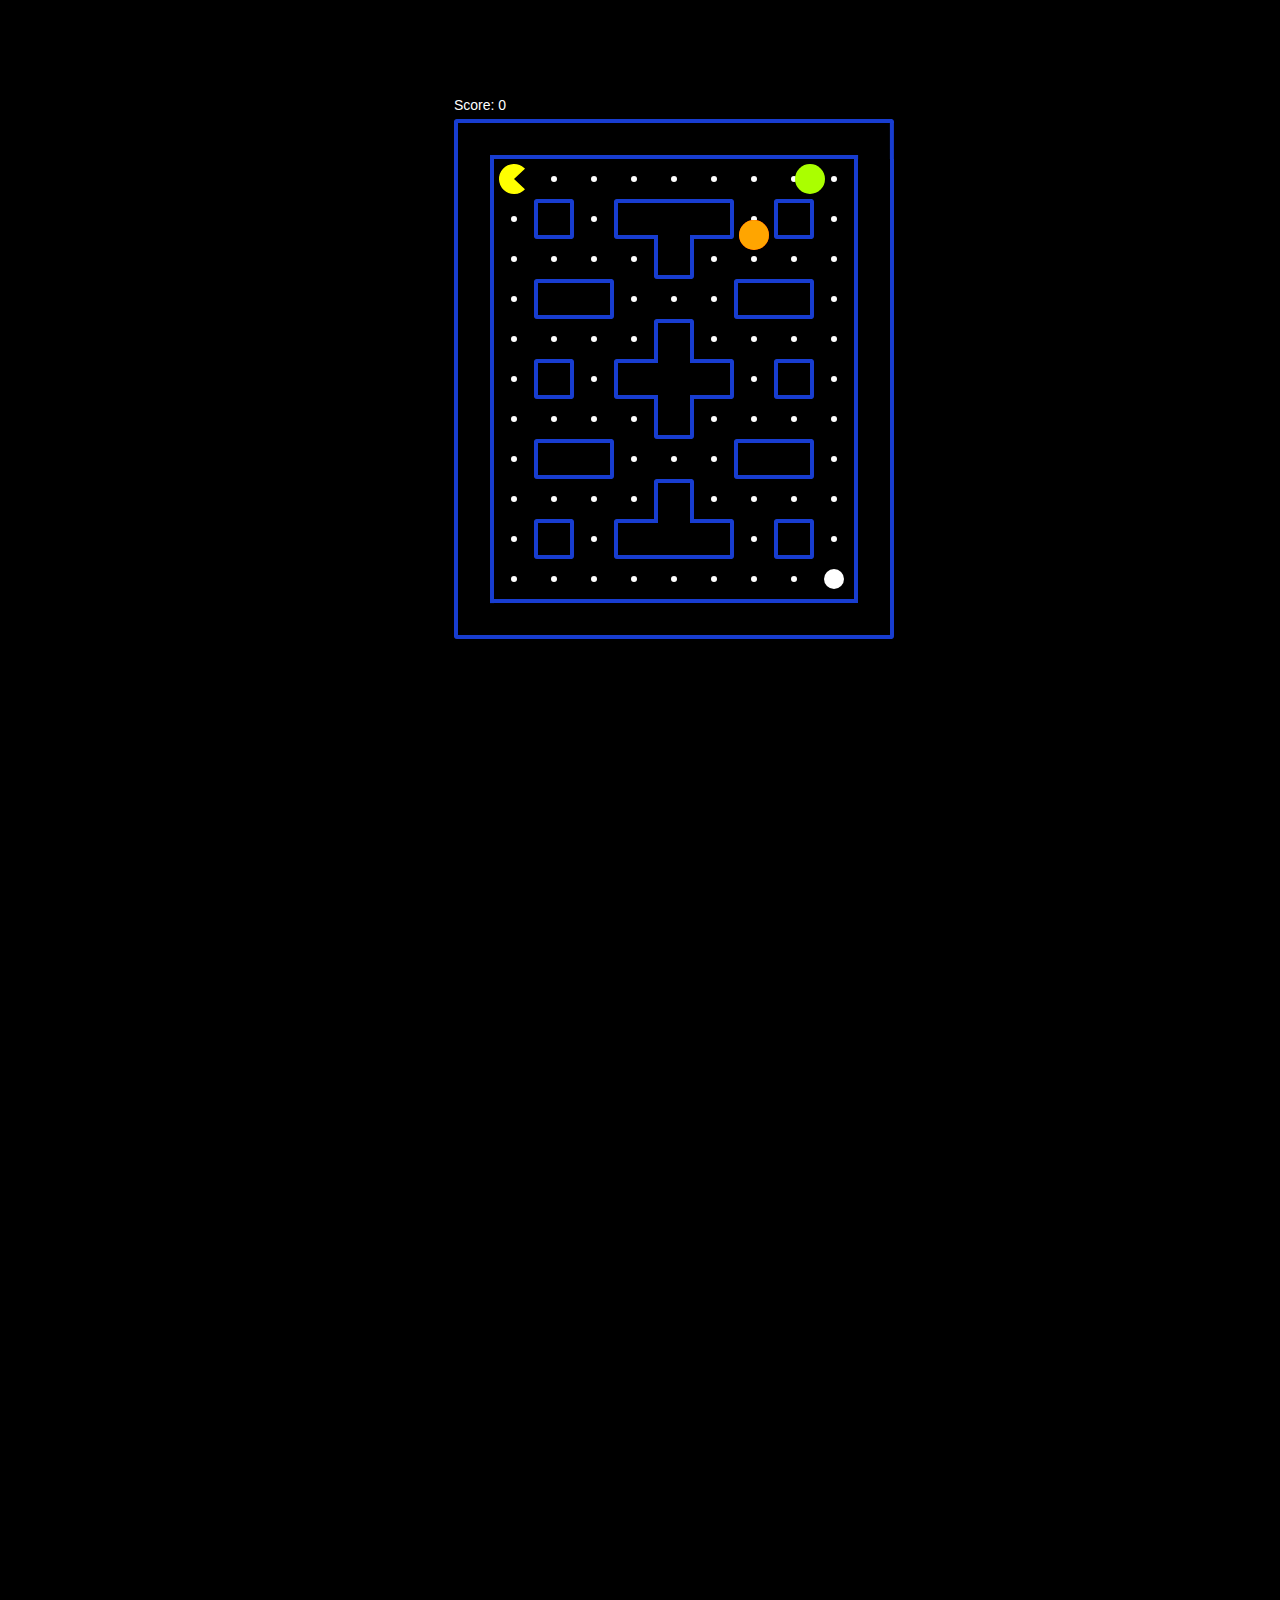
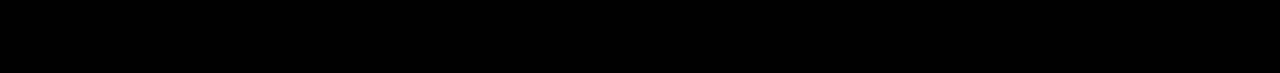
<file: PacMan/index.html>
<!DOCTYPE html>
<html lang="en">
<head>
    <title>PacMan</title>
<style>
    body{
        margin: 0 0 50% 0;
        background-color: black;
        padding: 10px 20px;
        overflow: hidden;
    }
    .score{
        padding-top: 9%;
        color: white;
        font-family: sans-serif;
        font-size:14px;
        margin-bottom: 6px;
        position: relative;
    }
    .center{
       margin-left: 35%;
    }
    a:hover{
        color: yellow;
    }
</style>
</head>
<body>
<div class="center">
<p class="score">
    <span>Score: </span><span id="current_score">0</span>
</p>
<canvas>

</canvas>
<script src="index.js"></script>

</div>
</body>
</html>
</file>
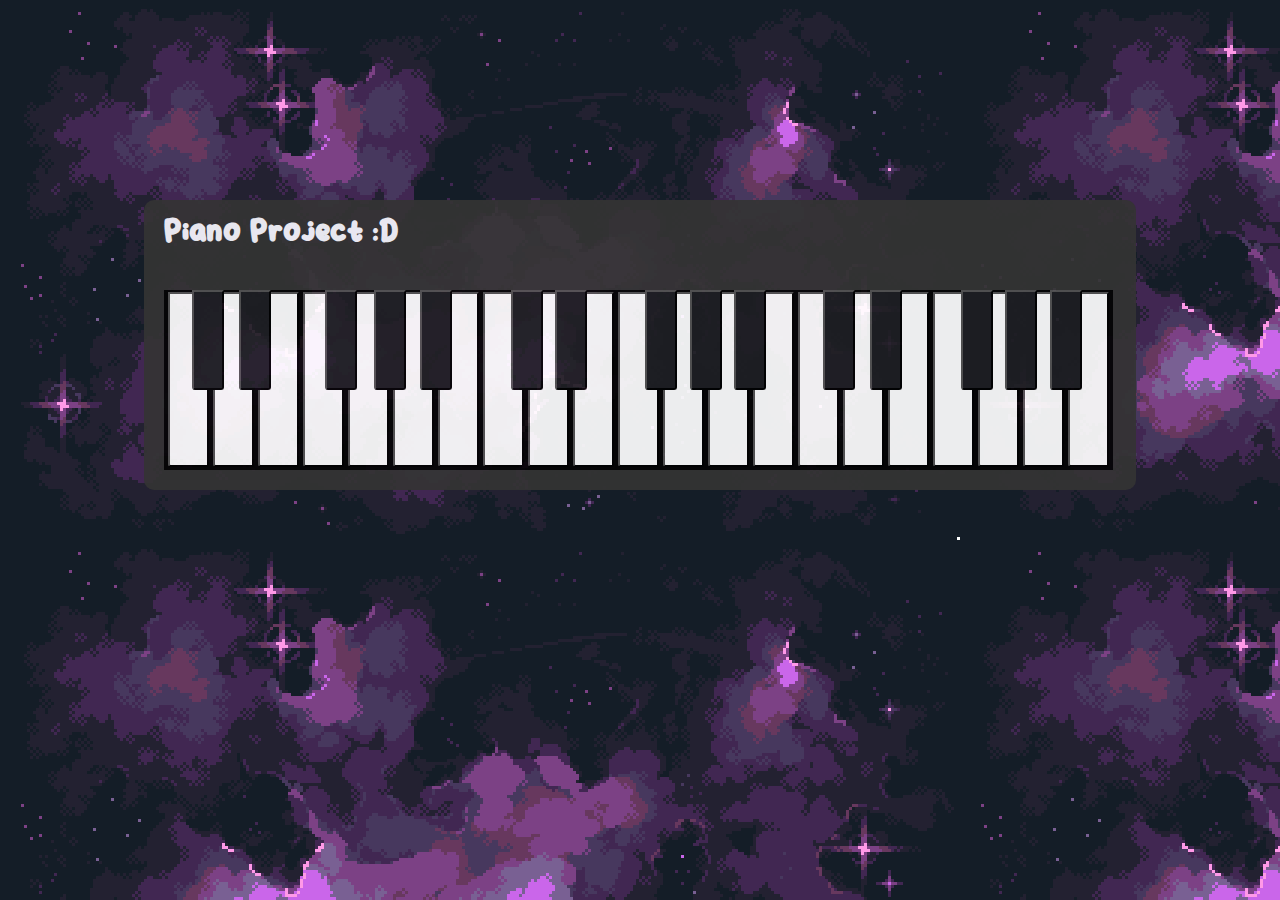
<file: Piano/index.html>
<!DOCTYPE html>
<html lang="en">
<head>
    <meta charset="UTF-8" />
    <title>Piano</title>
    <meta name="viewport" content="width=device-width, initial-scale=1.0" />
    <link rel="stylesheet" href="./keys_style.css">
    <link rel="stylesheet" href="./styles.css">
</head>
<body>
<div id="piano">
    <h1 class="logo">Piano Project :D</h1>
    <div class="keys">
        <button class="key" id="C3" accesskey="c"></button>
        <button class="black--key" id="Db3" ></button> <!-- 2 -->
        <button class="key" id="D3"></button>
        <button class="black--key" id="Eb3"></button> <!-- 4 -->
        <button class="key" id="E3"></button>
        <button class="key" id="F3"></button>
        <button class="black--key" id="Gb3"></button> <!-- 7 -->
        <button class="key" id="G3"></button>
        <button class="black--key" id="Ab3"></button> <!-- 9 -->
        <button class="key" id="A3"></button>
        <button class="black--key" id="Bb3"></button> <!-- 11 -->
        <button class="key" id="B3"></button>

        <button class="key" id="C4"></button>
        <button class="black--key" id="Db4"></button> <!-- 2 -->
        <button class="key" id="D4"></button>
        <button class="black--key" id="Eb4"></button> <!-- 4 -->
        <button class="key" id="E4"></button>
        <button class="key" id="F4"></button>
        <button class="black--key" id="Gb4"></button> <!-- 7 -->
        <button class="key" id="G4"></button>
        <button class="black--key" id="Ab4"></button> <!-- 9 -->
        <button class="key" id="A4"></button>
        <button class="black--key" id="Bb4"></button> <!-- 11 -->
        <button class="key" id="B4"></button>

        <button class="key" id="C5"></button>
        <button class="black--key" id="Db5"></button> <!-- 2 -->
        <button class="key" id="D5"></button>
        <button class="black--key" id="Eb5"></button> <!-- 4 -->
        <button class="key" id="E5"></button>
        <button class="key" id="F5"></button>
        <button class="black--key" id="Gb5"></button> <!-- 7 -->
        <button class="key" id="G5"></button>
        <button class="black--key" id="Ab5"></button> <!-- 9 -->
        <button class="key" id="A5"></button>
        <button class="black--key" id="Bb5"></button> <!-- 11 -->
        <button class="key" id="B5"></button>

    </div>
</div>
<script src="piano_sound.js"></script>
</body>
</html>
</file>
<file: Piano/keys_style.css>
.keys {
    background-color: #040404;
    width: 949px;
    height: 180px;
    padding-left: 2px;
    position: relative;
    overflow: hidden;
}
.key {
    background-color: #ffffff;
    position: relative;
    width: 41px;
    height: 175px;
    margin: 2px;
    float: left;
    border-radius: 0 0 3px 3px;
}
.black--key {
    background-color: #1d1e22;
    position: absolute;
    width: 32px;
    height: 100px;
    border-radius: 0 0 3px 3px;
    z-index: 1;
}

.keys .black--key:hover{
    background-color: yellowgreen;
    cursor: pointer;
}
.keys .key:hover{
    background-color: gray;
    cursor: pointer;
}

.keys .black--key:nth-of-type(2){
    left: 28px;
}
.keys .black--key:nth-of-type(4){
    left: 75px;
}
.keys .black--key:nth-of-type(7){
    left: 161px;
}
.keys .black--key:nth-of-type(9){
    left: 210px;
}
.keys .black--key:nth-of-type(11){
    left: 256px;
}

.keys .black--key:nth-of-type(14){
    left: 347px;
}
.keys .black--key:nth-of-type(16){
    left: 391px;
}
.keys .black--key:nth-of-type(19){
    left: 481px;
}
.keys .black--key:nth-of-type(21){
    left: 526px;
}
.keys .black--key:nth-of-type(23){
    left: 570px;
}

.keys .black--key:nth-of-type(26){
    left: 659px;
}
.keys .black--key:nth-of-type(28){
    left: 706px;
}
.keys .black--key:nth-of-type(31){
    left: 797px;
}
.keys .black--key:nth-of-type(33){
    left: 841px;
}
.keys .black--key:nth-of-type(35){
    left: 886px;
}
</file>
<file: Piano/styles.css>
@font-face {
    font-family: myFont;
    src: url("fonts/Fruit Days.ttf");
}
html {
    box-sizing: border-box;
}
body{
    background-image: url("img/img1.png");
}
*, *::before, *::after {
    box-sizing: inherit;
}
#piano {
    background-color: #343434;
    width: 992px;
    height: 290px;
    margin: 200px auto;
    padding: 90px 20px 0 20px;
    position: relative;
    overflow: hidden ;
    border-radius: 10px;
    opacity: 0.92;
}
.logo {
    font-family: myFont, serif;
    width: 100%;
    position: absolute;
    top: 10px;
    margin: 0;
    color: ghostwhite;
}

@media (max-width: 768px) {
    #piano {
        width: 358px;
    }

    .keys {
        width: 318px;
    }

    .logo {
        width: 150px;
    }
}
@media (max-width: 1199px) and (min-width: 769px) {
    #piano {
        width: 675px;
    }

    .keys {
        width: 633px;
    }
}
</file>
